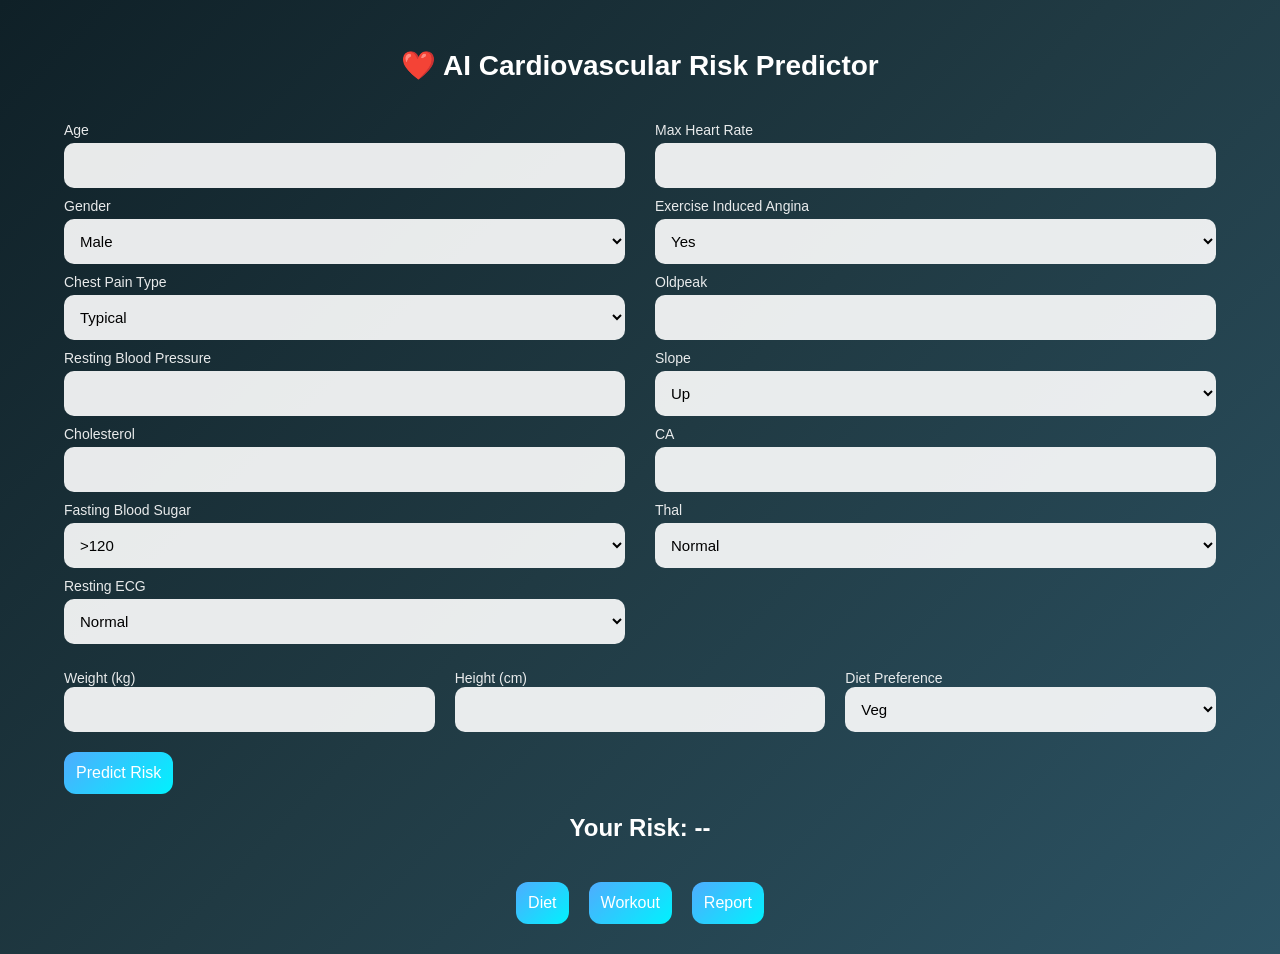
<file: frontend/index.html>
<!DOCTYPE html>
<html lang="en">
<head>
    <meta charset="UTF-8">
    <title>AI Cardiovascular Risk Predictor</title>
    <link rel="stylesheet" href="css/style.css">
</head>
<body>

<div class="container">

    <h1>❤️ AI Cardiovascular Risk Predictor</h1>

    <div class="grid">

        <!-- LEFT COLUMN -->
        <div class="col">

            <label>Age</label>
            <input id="age" type="number">

            <label>Gender</label>
            <select id="sex">
                <option value="1">Male</option>
                <option value="0">Female</option>
            </select>

            <label>Chest Pain Type</label>
            <select id="cp">
                <option value="0">Typical</option>
                <option value="1">Non-anginal</option>
                <option value="2">Asymptomatic</option>
            </select>

            <label>Resting Blood Pressure</label>
            <input id="trestbps" type="number">

            <label>Cholesterol</label>
            <input id="chol" type="number">

            <label>Fasting Blood Sugar</label>
            <select id="fbs">
                <option value="1">&gt;120</option>
                <option value="0">&lt;120</option>
            </select>

            <!-- ✅ FIXED -->
            <label>Resting ECG</label>
            <select id="restecg">
                <option value="0">Normal</option>
                <option value="1">ST-T abnormality</option>
                <option value="2">Hypertrophy</option>
            </select>

        </div>

        <!-- RIGHT COLUMN -->
        <div class="col">

            <label>Max Heart Rate</label>
            <input id="thalach" type="number">

            <label>Exercise Induced Angina</label>
            <select id="exang">
                <option value="1">Yes</option>
                <option value="0">No</option>
            </select>

            <label>Oldpeak</label>
            <input id="oldpeak" type="number" step="0.1">

            <label>Slope</label>
            <select id="slope">
                <option value="0">Up</option>
                <option value="1">Flat</option>
                <option value="2">Down</option>
            </select>

            <label>CA</label>
            <input id="ca" type="number">

            <label>Thal</label>
            <select id="thal">
                <option value="1">Normal</option>
                <option value="2">Fixed Defect</option>
                <option value="3">Reversible</option>
            </select>

        </div>

    </div>

    <!-- EXTRA -->
    <div class="extra">

        <div>
            <label>Weight (kg)</label>
            <input id="weight" type="number">
        </div>

        <div>
            <label>Height (cm)</label>
            <input id="height" type="number">
        </div>

        <div>
            <label>Diet Preference</label>
            <select id="diet">
                <option>Veg</option>
                <option>Non-Veg</option>
            </select>
        </div>

    </div>

    <button id="predictBtn">Predict Risk</button>

    <h2 id="result">Your Risk: --</h2>

    <div class="buttons">
        <button id="dietBtn">Diet</button>
        <button id="workoutBtn">Workout</button>
        <button id="reportBtn">Report</button>
    </div>

</div>

<script src="js/main.js"></script>
</body>
</html>
</file>
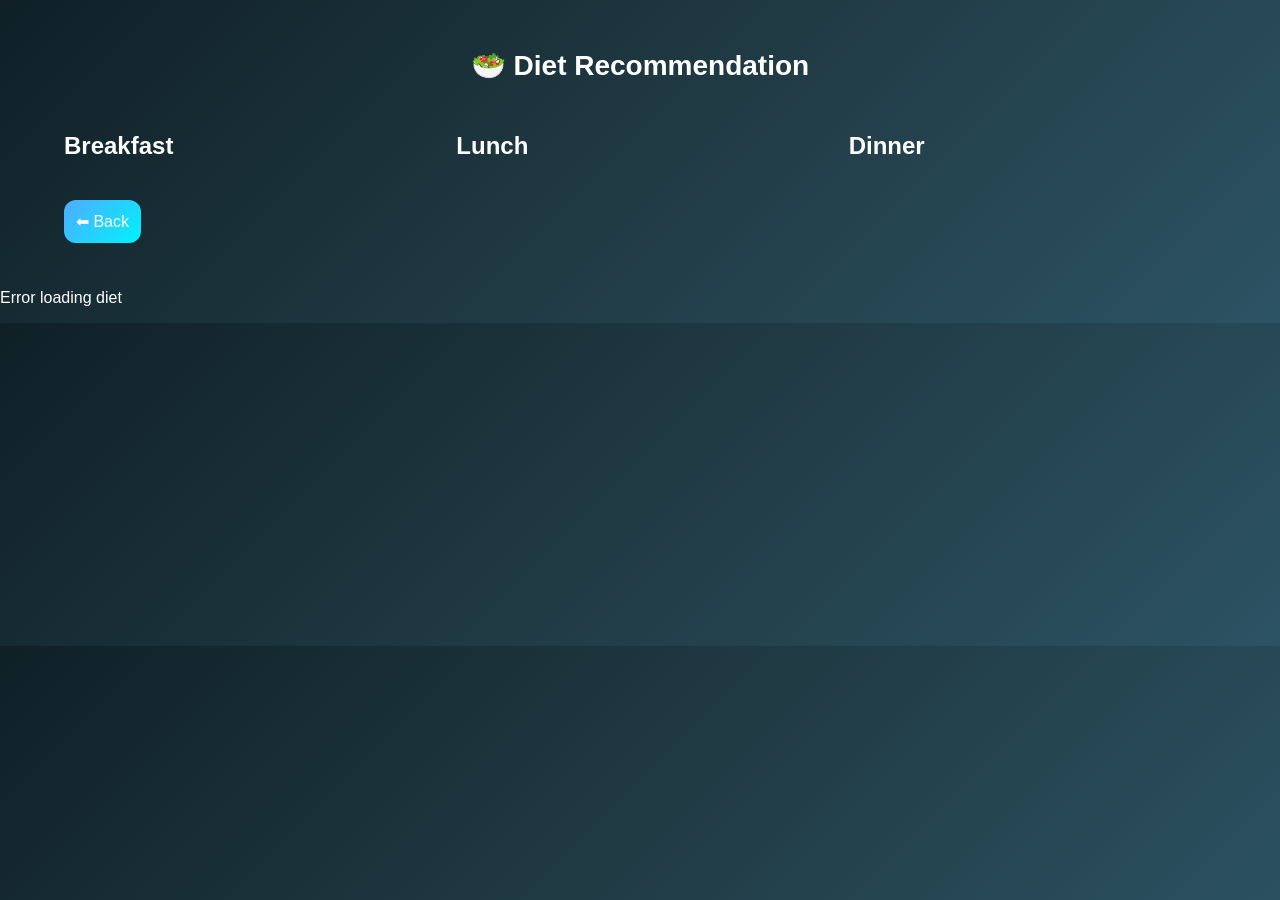
<file: frontend/diet.html>
<!DOCTYPE html>
<html>
<head>
    <link rel="stylesheet" href="css/style.css">
</head>
<body>

<div class="container">

    <h1>🥗 Diet Recommendation</h1>

    <div class="grid3">

        <div>
            <h2>Breakfast</h2>
            <div id="breakfast"></div>
        </div>

        <div>
            <h2>Lunch</h2>
            <div id="lunch"></div>
        </div>

        <div>
            <h2>Dinner</h2>
            <div id="dinner"></div>
        </div>

    </div>

    <button onclick="history.back()">⬅ Back</button>

</div>

<script src="js/diet.js"></script>
</body>
</html>
</file>
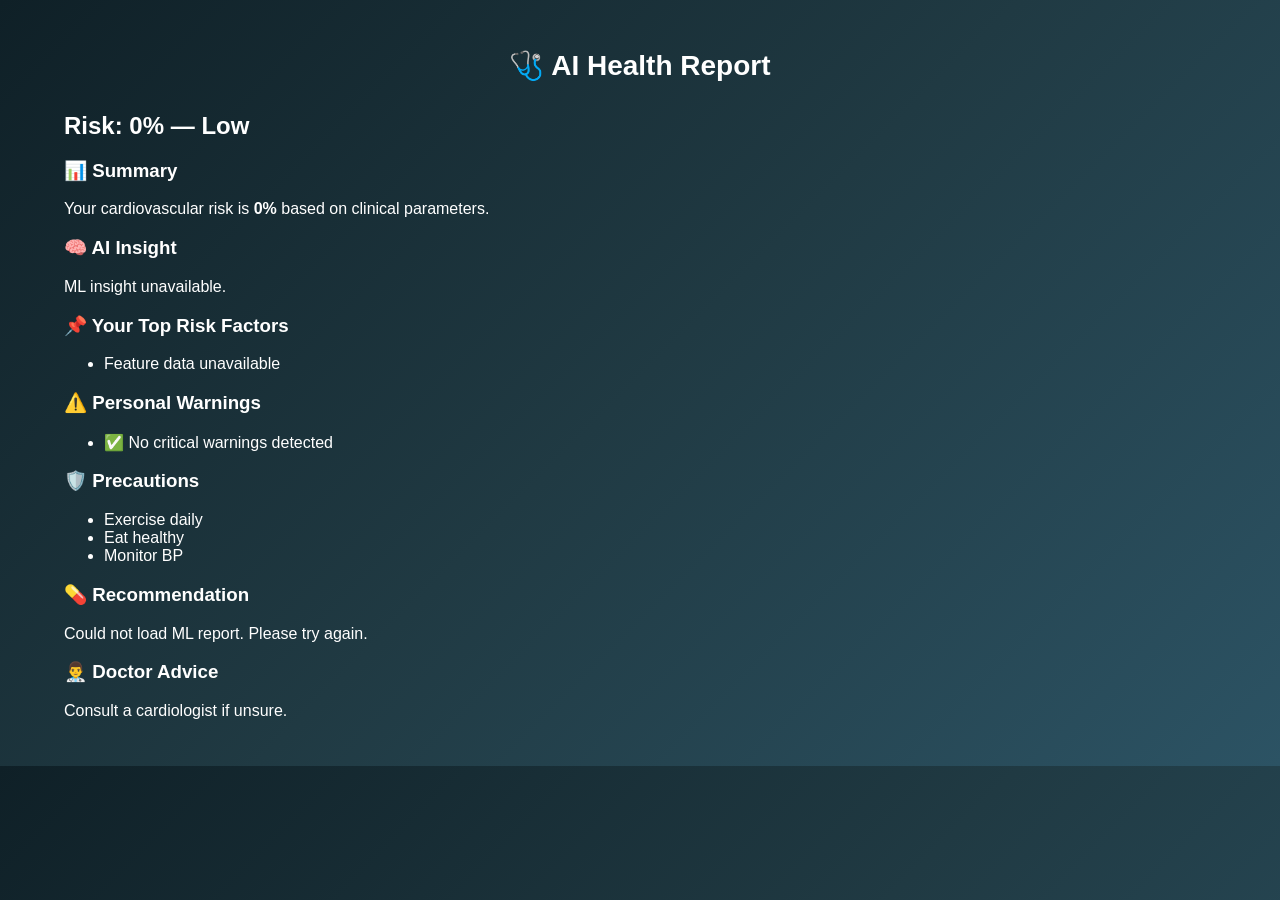
<file: frontend/report.html>
<!DOCTYPE html>
<html>
<head>
    <title>Health Report</title>
    <link rel="stylesheet" href="css/style.css">
</head>

<body>
<div class="container">

    <h1>🩺 AI Health Report</h1>

    <div id="report">
        <p>Loading your personalized report...</p>
    </div>

</div>

<!-- ✅ Remove old inline <script> and replace with this -->
<script src="js/report.js"></script>

</body>
</html>
</file>
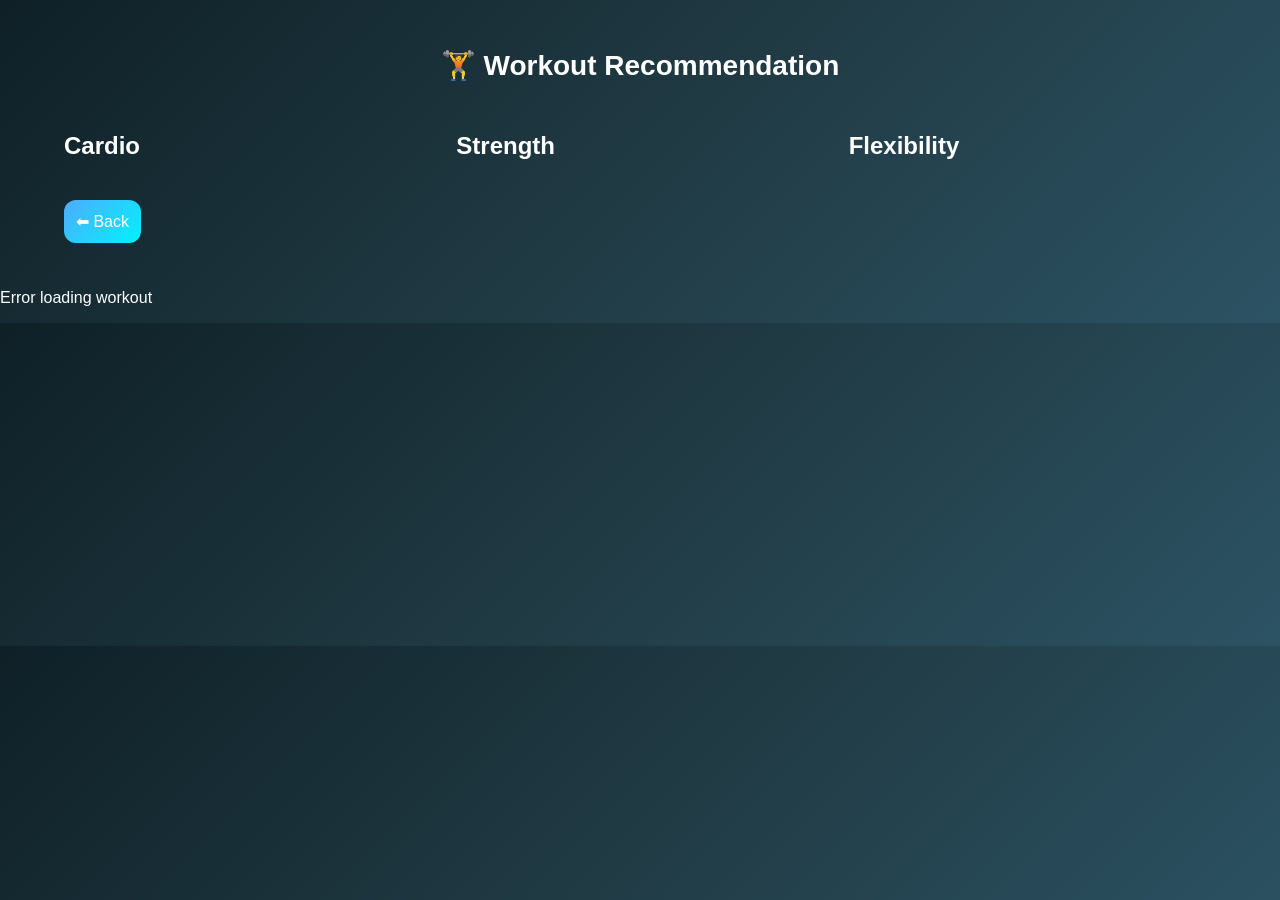
<file: frontend/workout.html>
<!DOCTYPE html>
<html>
<head>
    <link rel="stylesheet" href="css/style.css">
</head>
<body>

<div class="container">

    <h1>🏋️ Workout Recommendation</h1>

    <div class="grid3">

        <div>
            <h2>Cardio</h2>
            <div id="cardio"></div>
        </div>

        <div>
            <h2>Strength</h2>
            <div id="strength"></div>
        </div>

        <div>
            <h2>Flexibility</h2>
            <div id="flexibility"></div>
        </div>

    </div>

    <button onclick="history.back()">⬅ Back</button>

</div>

<script src="js/workout.js"></script>
</body>
</html>
</file>
<file: frontend/css/style.css>
/* GLOBAL */
body {
    margin: 0;
    font-family: "Segoe UI", Arial, sans-serif;
    background: linear-gradient(135deg, #0f2027, #203a43, #2c5364);
    color: white;
}

/* CONTAINER */
.container {
    width: 90%;
    max-width: 1200px;
    margin: auto;
    padding: 30px 20px;
}

/* TITLE */
h1 {
    text-align: center;
    margin-bottom: 30px;
    font-size: 28px;
}

/* ================= GRID SYSTEM ================= */

/* 2 COLUMN (MAIN FORM) */
.grid {
    display: grid;
    grid-template-columns: 1fr 1fr;
    gap: 30px;
}

/* COLUMN */
.col {
    display: flex;
    flex-direction: column;
}

/* 3 COLUMN (DIET + WORKOUT) */
.grid3 {
    display: grid;
    grid-template-columns: 1fr 1fr 1fr;
    gap: 25px;
    margin-top: 30px;
}

/* ================= INPUTS ================= */

/* LABELS (QUESTIONS) */
label {
    font-size: 14px;
    margin: 10px 0 5px;
    opacity: 0.9;
}

/* INPUT + SELECT (EQUAL SIZE GUARANTEED) */
input,
select {
    width: 100%;
    height: 45px;
    padding: 10px 12px;
    border-radius: 10px;
    border: none;
    font-size: 15px;
    outline: none;
    box-sizing: border-box;
    background: rgba(255, 255, 255, 0.9);
    color: black;
}

/* FOCUS EFFECT */
input:focus,
select:focus {
    outline: 2px solid #4facfe;
}

/* EXTRA INPUT SECTION */
.extra {
    display: grid;
    grid-template-columns: 1fr 1fr 1fr;
    gap: 20px;
    margin-top: 25px;
}

/* ================= BUTTONS ================= */

button {
    margin-top: 20px;
    padding: 12px;
    border: none;
    border-radius: 12px;
    background: linear-gradient(135deg, #4facfe, #00f2fe);
    color: white;
    font-size: 16px;
    cursor: pointer;
    transition: 0.3s;
}

/* HOVER EFFECT */
button:hover {
    transform: translateY(-2px);
    box-shadow: 0px 5px 15px rgba(0, 0, 0, 0.3);
}

/* ACTION BUTTON GROUP */
.buttons {
    display: flex;
    justify-content: center;
    gap: 20px;
    margin-top: 20px;
}

/* RESULT TEXT */
#result {
    text-align: center;
    margin-top: 20px;
}

/* ================= CARDS ================= */

/* DIET & WORKOUT CARDS */
.card {
    background: rgba(255, 255, 255, 0.1);
    padding: 12px;
    border-radius: 12px;
    margin-bottom: 12px;
    backdrop-filter: blur(5px);
    transition: 0.3s;
}

/* CARD HOVER */
.card:hover {
    background: rgba(255, 255, 255, 0.15);
    transform: scale(1.02);
}

/* ================= RESPONSIVE ================= */

/* TABLET */
@media (max-width: 900px) {
    .grid {
        grid-template-columns: 1fr;
    }

    .grid3 {
        grid-template-columns: 1fr;
    }

    .extra {
        grid-template-columns: 1fr;
    }
}

/* MOBILE */
@media (max-width: 500px) {
    h1 {
        font-size: 22px;
    }

    input,
    select {
        height: 40px;
        font-size: 14px;
    }

    button {
        font-size: 14px;
    }
}


/* FIX CLICK ISSUE */
.container {
    position: relative;
    z-index: 1;
}

button {
    position: relative;
    z-index: 10;
}

/* Ensure no invisible overlay blocks clicks */
body, html {
    pointer-events: auto;
}
</file>
